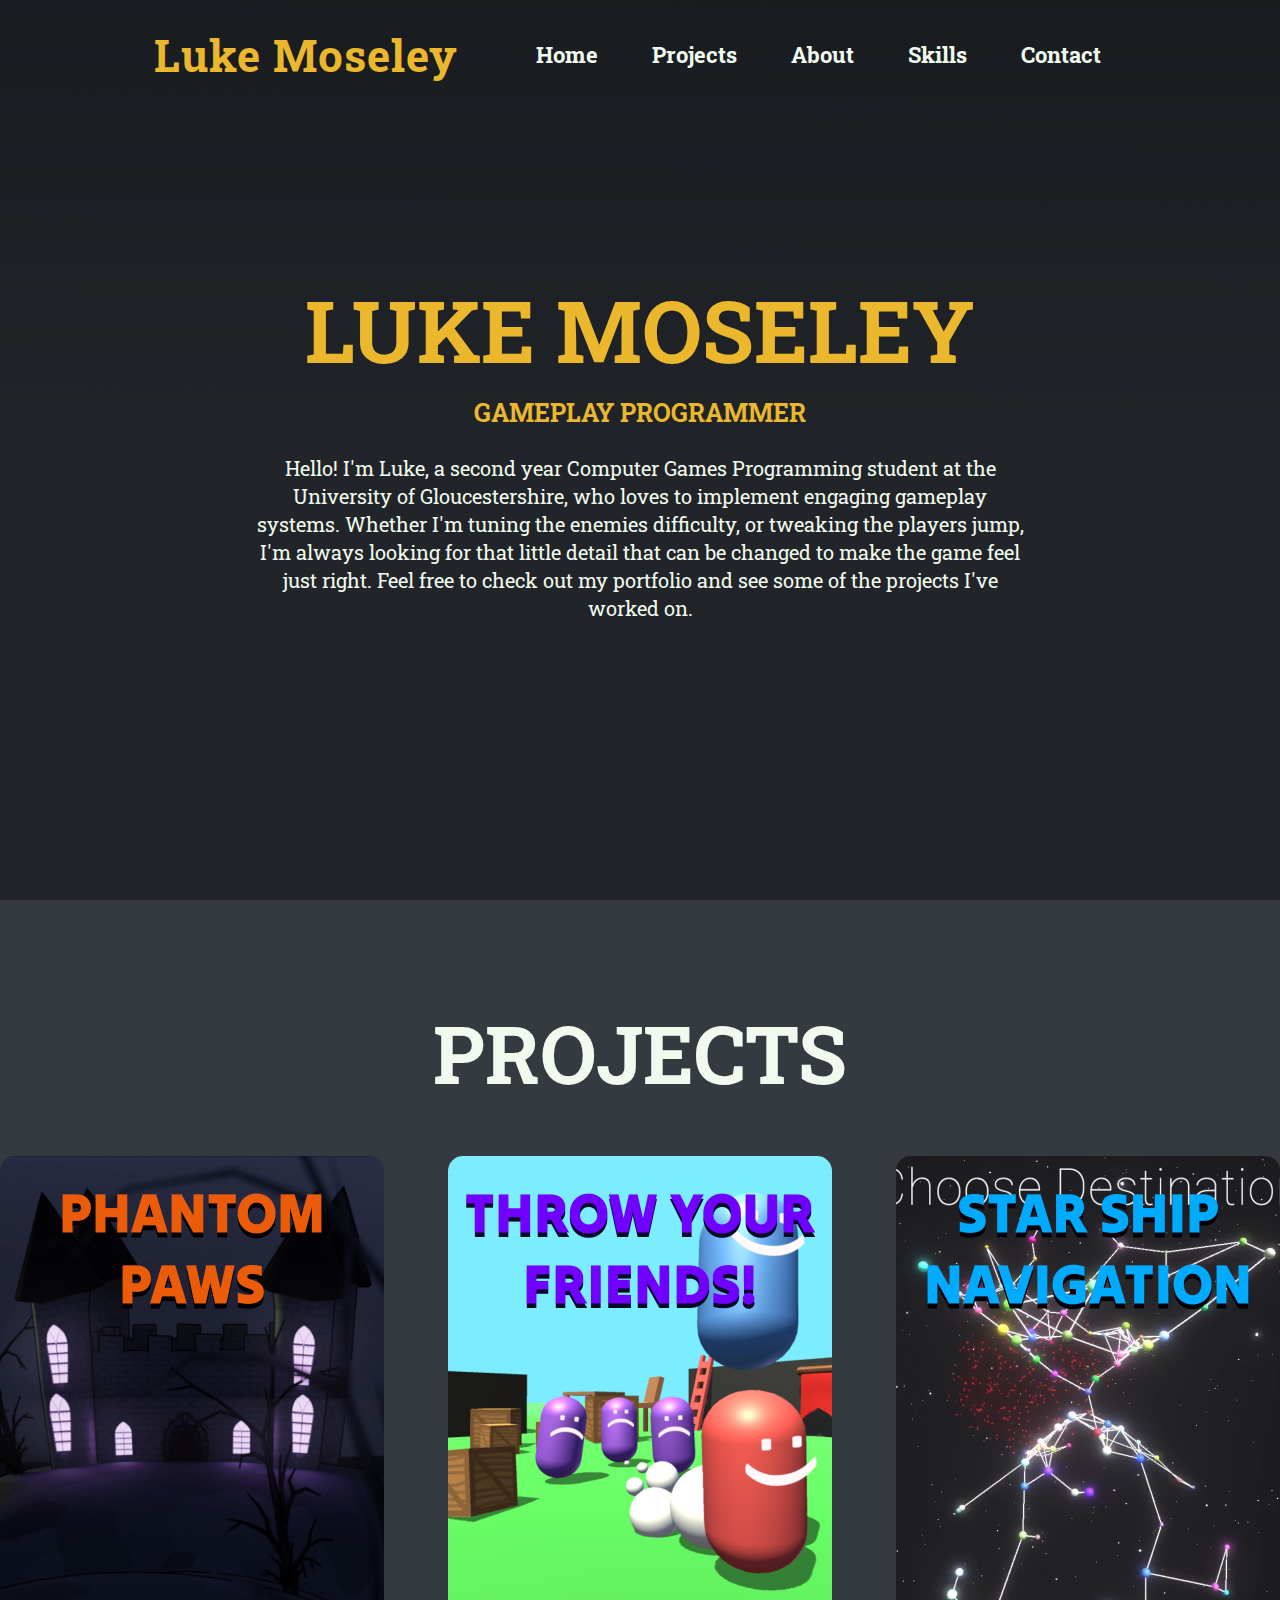
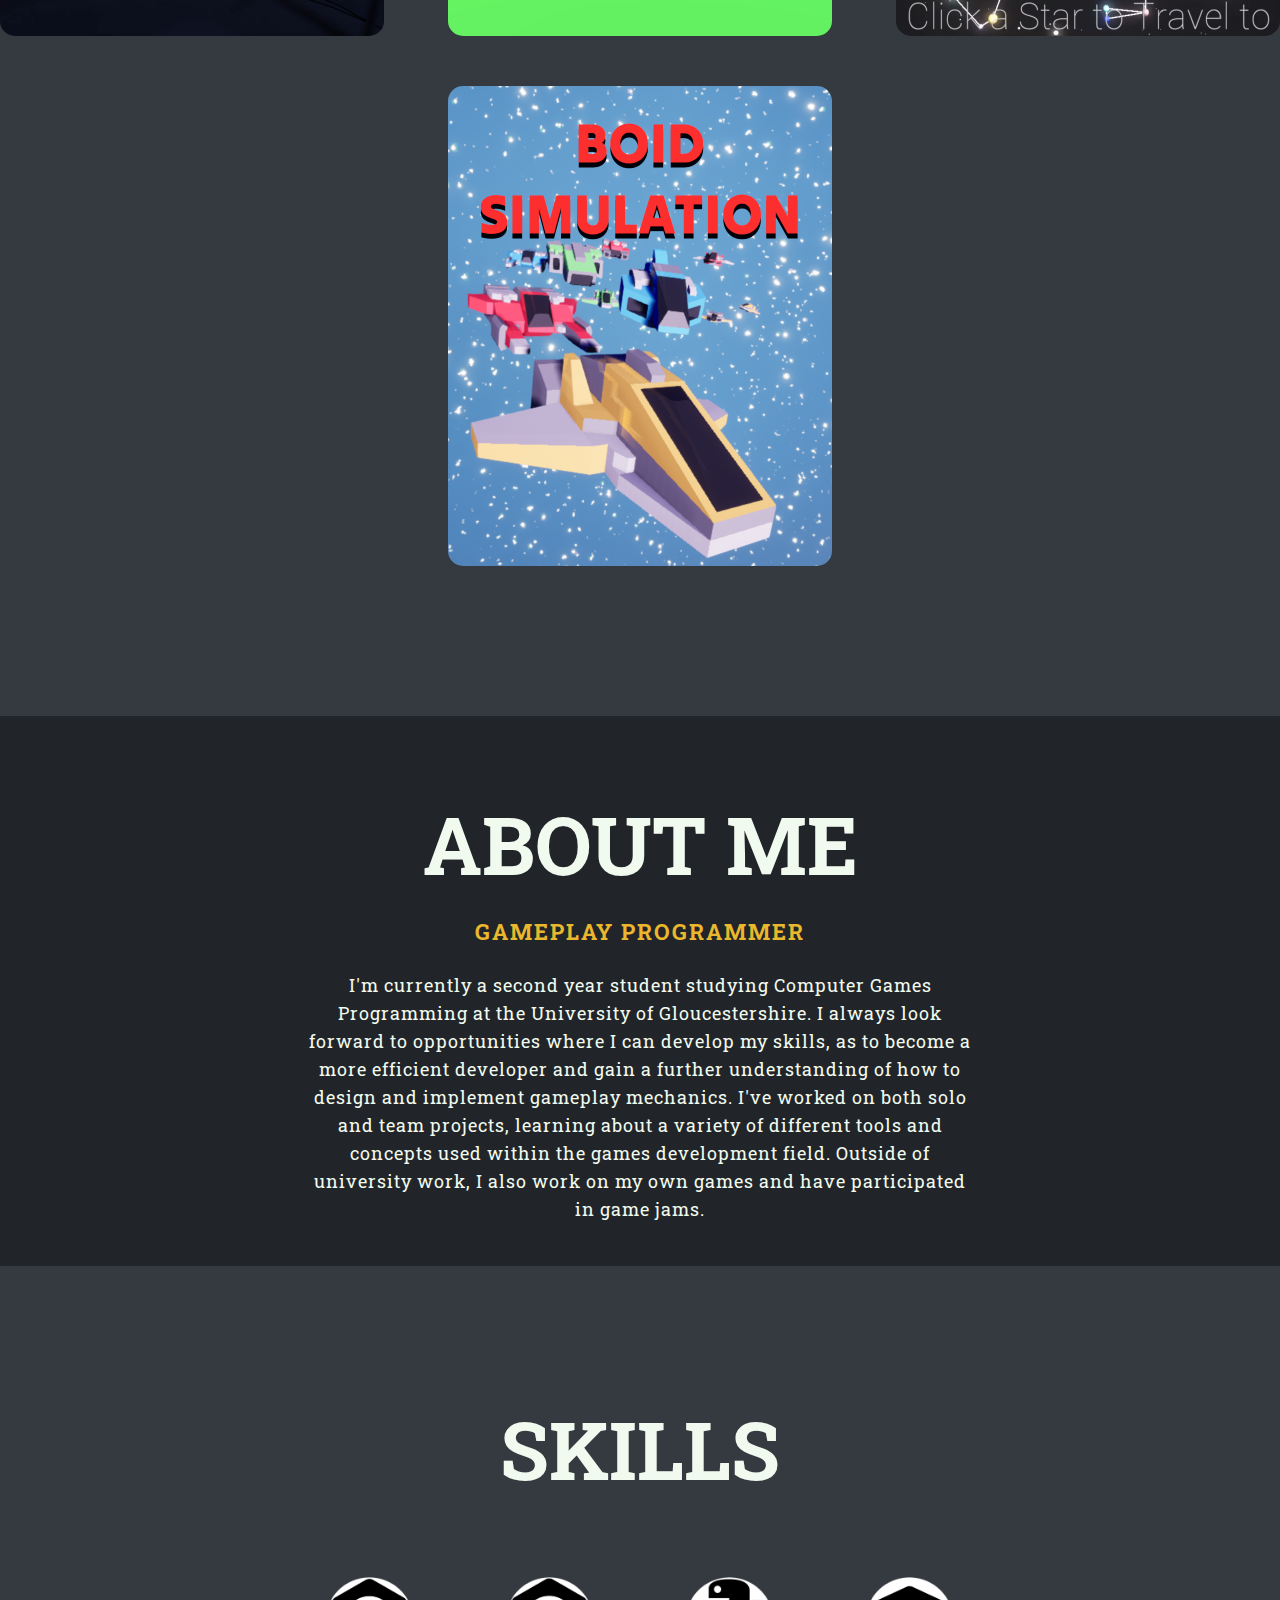
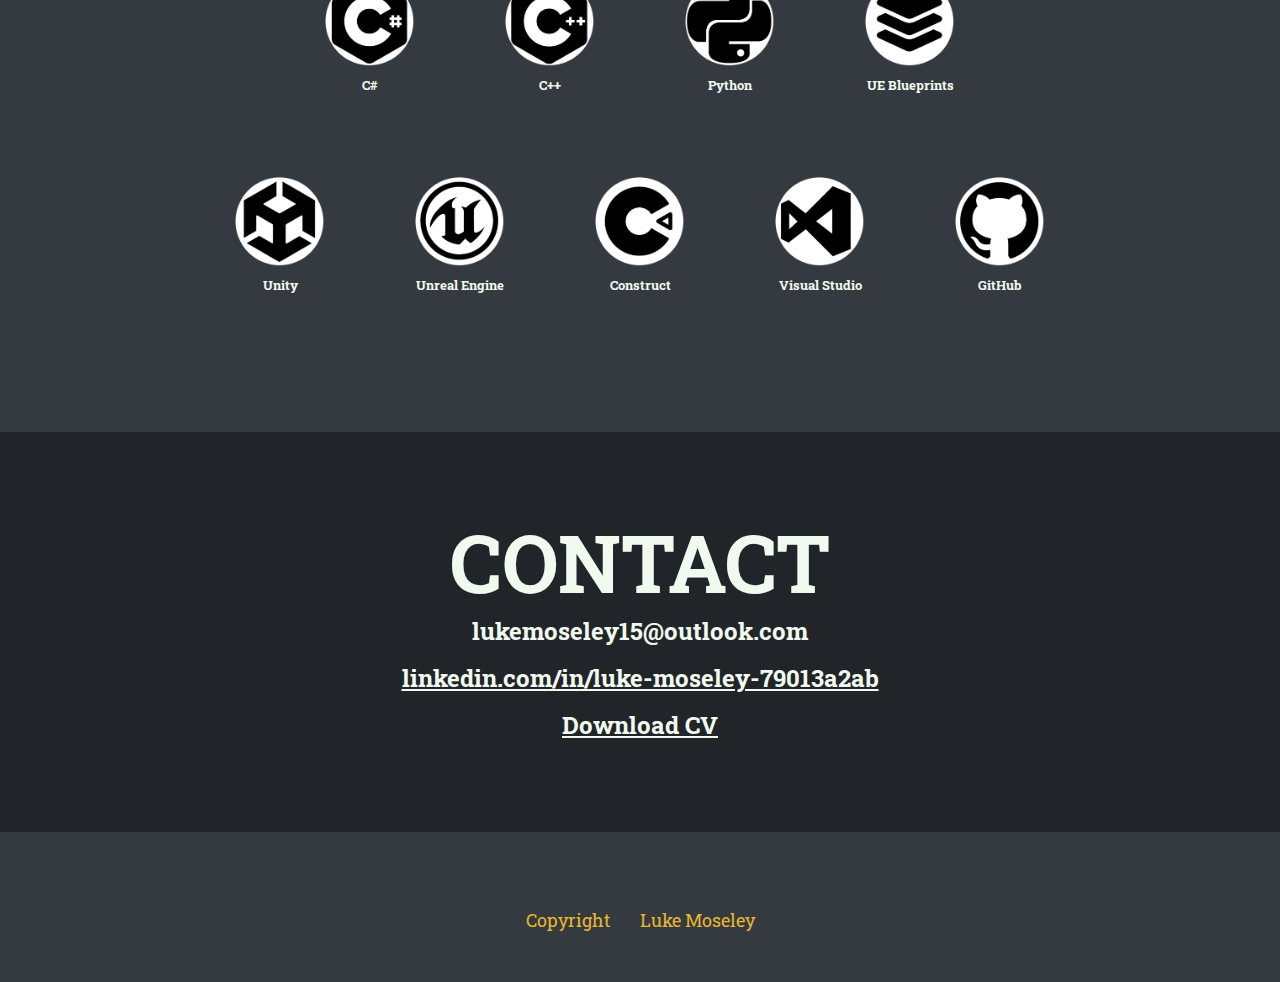
<file: index.html>
<!DOCTYPE html>
<html lang="en">
<head>
    <meta charset="UTF-8">
    <meta name="viewport" content="width=device-width, initial-scale=1.0">
    <meta name="viewport" content="width=device-width, initial-scale=1.0">
    <title>Portfolio</title>
    <link rel="stylesheet" href="style.css">

    <link rel="preconnect" href="https://fonts.googleapis.com">
    <link rel="preconnect" href="https://fonts.gstatic.com" crossorigin>
    <link href="https://fonts.googleapis.com/css2?family=Roboto+Slab&display=swap" rel="stylesheet">
    <link rel="stylesheet" href="https://cdnjs.cloudflare.com/ajax/libs/font-awesome/6.4.2/css/all.min.css" integrity="sha512-z3gLpd7yknf1YoNbCzqRKc4qyor8gaKU1qmn+CShxbuBusANI9QpRohGBreCFkKxLhei6S9CQXFEbbKuqLg0DA==" crossorigin="anonymous" referrerpolicy="no-referrer" />

</head>
<body>
    <div id="home">
        <div class = "start">
            <nav>
                <h2 class = "logo"> Luke Moseley</h2>
                <ul id="sidemenu">
                    <li><a href="#home">Home</a></li>
                    <li><a href="#projects">Projects</a></li>
                    <li><a href="#about">About</a></li>
                    <li><a href="#skills">Skills</a></li>
                    <li><a href="#contact">Contact</a></li>
                    <i class="fa-solid fa-xmark" onclick="closemenu()"></i>
                </ul>
                <i class="fa-solid fa-bars" onclick="openmenu()"></i>
            </nav>

            <div class="content">
                <h1>LUKE MOSELEY</h1>
                <h4>GAMEPLAY PROGRAMMER</h4>
                <p>Hello! I'm Luke, a second year Computer Games Programming student at the University of Gloucestershire, who loves to implement engaging gameplay systems. Whether I'm tuning the enemies difficulty, or tweaking the players jump, I'm always looking for that little detail that can be changed to make the game feel just right. Feel free to check out my portfolio and see some of the projects I've worked on.</p>
            </div>
        </div>
    </div>

     <!----Projects Section---->
     <div id ="projects">
        <section class="projects-section">
            <div class ="container">
                <h2 class="projects-title">PROJECTS</h2>      
                <div class="first-row">
                    <div class = "project">
                        <a href="PhantomPaws.html"><img src = "img/PhantomPaws.png"></a>
                    </div>
            
                    <div class="project">
                        <a href="ThrowYourFriends.html"><img src = "img/ThrowYourFriends.png"></a>
                    </div>
            
                    <div class="project">
                        <a href="StarMapNavigation.html"><img src = "img/StarMapNavigation.png"></a>
                    </div>
                </div>
                <div class="second-row">
                    <div class = "project">
                        <a href="Boids.html"><img src = "img\Boids.png"></a>
                    </div>
            
                    <!--<div class="project">>
                        <a href="StarMapNavigation.html"><img src = "img/StarMapNavigation.png"></a>
                    </div>
            
                    <div class="project">
                        <a href="Boids.html"><img src = "img\ProceduralAnimation.png"></a>
                    </div> -->
                </div>
            </div>      
        </section>

    </div>

    <!----About section---->
    <div id ="about">
        <section class="about-section">
            <div class="main">
                <div class="about-text">
                    <h2>ABOUT ME</h2>
                    <h5>GAMEPLAY PROGRAMMER</h5>
                    <p>I'm currently a second year student studying Computer Games Programming at the University of Gloucestershire. I always look forward to opportunities where I can develop my skills, as to become a more efficient developer and gain a further understanding of how to design and implement gameplay mechanics. I've worked on both solo and team projects, learning about a variety of different tools and concepts used within the games development field. Outside of university work, I also work on my own games and have participated in game jams.</p>
            </div>
        </section>
    </div>

    <!----Skills Section---->
    <div id="skills">
        <div class="skills-section">
            <div class="title">
                <h2>SKILLS</h2>      
            </div>

            <div class = "programming">
                <div class="skill">
                    <div class="img"><img src = "img/csharplogo.png"></div>
                    <h5>C#</h5>
                </div>

                <div class="skill">
                    <div class="img"><img src = "img/c++logo.png"></div>
                    <h5>C++</h5>
                </div>

                <div class="skill">
                    <div class="img"><img src = "img/pythonlogo.png"></div>
                    <h5>Python</h5>
                </div>

                <div class="skill">
                    <div class="img"><img src = "img/blueprintslogo.png"></div>
                    <h5>UE Blueprints</h5>
                </div>
            </div>

            <div class = "software">
                <div class="skill">
                    <div class="img"><img src = "img/unitylogo.png"></div>
                    <h5>Unity</h5>
                </div>

                <div class="skill">
                <div class="img"><img src = "img/unrealenginelogo.png"></div>
                <h5>Unreal Engine</h5>
                </div>

            <div class="skill">
                <div class="img"><img src = "img/construct.png"></div>
                <h5>Construct</h5>
                </div>

                <div class="skill">
                    <div class="img"><img src = "img/visualstudio.png"></div>
                    <h5>Visual Studio</h5>
                </div>

                <div class="skill">
                    <div class="img"><img src = "img/githublogo.png"></div>
                    <h5>GitHub</h5>
                </div>
            </div>
        </div>
    </div>
    <!----Contact Section---->
    <div id="contact">
        <div class="contact-section">
            <h2>CONTACT</h2>
            <h5><i class="fa-regular fa-envelope"></i> lukemoseley15@outlook.com</h5>
            <a href="https://linkedin.com/in/luke-moseley-79013a2ab">
                <h5><i class="fa-brands fa-linkedin"></i> linkedin.com/in/luke-moseley-79013a2ab</h5></a>
                <a href="img\LukeMoseley_CV.pdf" download><h5><i class="fa-solid fa-file"></i> Download CV</h5></a>
        </div>
    </div>
    <!----footer---->
    <footer>
        <div class="end">
            <p>Copyright </p>
            <div class="copyright">
                <i class="fa-regular fa-copyright"></i>
            </div>
            <p> Luke Moseley</p>
        </div>
    </footer>

<script>

    var sidemenu = document.getElementById("sidemenu");

    function openmenu(){
        sidemenu.style.right = "0";
    }
    function closemenu(){
        sidemenu.style.right = "-300px";
    }

</script>


</body>
</html>
</file>
<file: style.css>
*{
    padding: 0;
    margin: 0;
    font-family: 'Roboto Slab', serif;
    box-sizing: border-box
}
html{
    scroll-behavior: smooth;
}

body{
    background: #343a40;
} 

.start{
    height: 100vh;
    width: 100%;
    background-image: url(img/HomeBackground.png);
    background-size: cover;
    background-position: center;
}
nav{
    display: flex;
    align-items: center;
    justify-content: space-between;
    padding-top: 2%;
    padding-left: 12%;
    padding-right: 12%;
}
.logo{
    color: #eab72d;
    font-size: 44px;
    letter-spacing: 1px;
}
nav ul li{
    list-style: none;
    display: inline-block;
    padding: 10px 25px;
}
nav ul li a{
    color:#f1faee;
    text-decoration: none;
    font-weight: bold;
    text-transform: capitalize;
    font-size: 22px;
    position: relative;
}
nav ul li a::after{
    content:'';
    width: 0;
    height:  3px;
    background-color: #eab72d;
    position: absolute;
    left: 0;
    bottom: -5px;
    transition: 0.25s;
}
nav ul li a:hover::after{
    width: 100%;
}
nav ul li a:hover{
    color:#eab72d;
    transition: 0.25s;
}

.content{
    position: absolute;
    justify-content: center;
    margin: auto;
    width: 60%;
    top: 50%;
    left: 20%;
    right: 20%;
    transform: translateY(-50%);
}
.content h1{
    color: #eab72d;
    margin: 20px 0px 10px;
    font-size: 85px;
    margin-bottom: 10px;
    text-align: center;
}
.content h4{
    text-align: center;
    color: #eab72d;
    font-size: 25px;
    margin-bottom: 25px;
}
.content p{
    text-align: center;
    color: #f1faee;
    font-size: 20px;
    line-height: 28px;
    margin-bottom: 25px;
}

/*--------Projects--------*/

.projects-section{
    background: #343a40;
    width: 100%;
    padding: 50px, 0px;
}
.projects-title{
    color: #f1faee;
    font-size: 80px;
    margin: auto;
    margin-top: 100px;
    text-align: center;
}
.first-row{
    display: grid;
    grid-template-columns: repeat(auto-fit, minmax(250px, 1fr));
    grid-gap: 5%;
    margin-top: 50px;
    display: flex;
    justify-content: center;
    align-items: center;
    padding-bottom: 25px;
}
.project{
    border-radius: 15px;
    width: 384px;
    height: 480px;
    position: relative;
    overflow: hidden;
}
.first-row img{
    width: 100%;
    border-radius: 10px;
    display: block;
    transition: 0.25s;
}

.first-row img:hover{
    transform:scale(1.1);
}
.project:hover .layer{
    height: 100%;
}

.second-row{
    display: grid;
    grid-template-columns: repeat(auto-fit, minmax(250px, 1fr));
    grid-gap: 5%;
    margin-top: 25px;
    display: flex;
    justify-content: center;
    align-items: center;
    padding-bottom: 150px;
}
.project{
    border-radius: 15px;
    width: 384px;
    height: 480px;
    position: relative;
    overflow: hidden;
}
.second-row img{
    width: 100%;
    border-radius: 10px;
    display: block;
    transition: 0.25s;
}

.second-row img:hover{
    transform:scale(1.1);
}
.project:hover .layer{
    height: 100%;
}

.about-section{
    width: 100%;
    height: 550px;
    padding: 75px 0px;
    background-color: #212529;
    align-items: center;
}
.about-text{
    width: 65%;
}
.main{
    width: 80%;
    max-width: 95%;
    margin: 0 auto;
    display: flex;
    align-items: center;
    justify-content: space-around;
}
.about-text h2{
    text-align: center;
    color: #f1faee;
    font-size: 80px;
    text-transform: capitalize;
    margin-bottom: 20px;
}
.about-text h5{
    text-align: center;
    color: #eab72d;
    letter-spacing: 2px;
    font-size: 22px;
    margin-bottom: 25px;
    text-transform: capitalize;
}
.about-text p{
    text-align: center;
    color: #f1faee;
    letter-spacing: 1px;
    line-height: 28px;
    font-size: 18px;
    margin-bottom: 45px;
}

.skills-section{
    background-color: #343a40;
    width: 100%;
    padding: 100px 0px;
}
.skills-section .title h2{
    color: #f1faee;
    font-size: 80px;
    margin: 30px auto;
    text-align: center;
}
.programming{
    display: flex;
    justify-content: center;
    align-items: center;
    min-height: 200px;
}
.skill{
    height: 150px;
    padding: 15px 25px;
    margin: 15px;
    position: relative;
    overflow: hidden;
    text-align: center;
}

h5{
    color: #f1faee;
    font-size: 23;
    margin-bottom: 15px;
    text-align: center;
}
.software{
    display: flex;
    justify-content: center;
    align-items: center;
    min-height: 200px;
}
.skill{
    height: 150px;
    padding: 15px 25px;
    margin: 15px;
    position: relative;
}
.skill img{
    height: 100px;
    width: 100px;
}
h5{
    color: #f1faee;
    font-size: 23;
    margin-bottom: 15px;
    text-align: center;
}

.contact-section{
    width: 100%;
    height: 400px;
    background: #212529;
    display: flex;
    align-items: center;
    flex-direction: column;
    justify-content: center;
}
.contact-section h2{
    color: #f1faee;
    font-size: 80px;
}
.contact-section h5{
    color: #f1faee;
    font-size: 24px;
}
.contact-section a{
    color: #f1faee;
}


footer{
    position: relative;
    width: 100%;
    height: 150px;
    background: #343a40;
    display: flex;
    flex-direction: column;
    align-items: center;
    justify-content: center;
}
.end{
    position: absolute;
    bottom: 35px;
    font-size: 18px;
    display: flex;
    align-items: center;
}
.end p{
    text-align: center;
    color: #eab72d;
    font-size: 18px;
}
.copyright i {
    width: 10px;
    height: 10px;
    display: flex;
    align-items: center;
    justify-content: center;    
    margin: 22px 10px;
    color: #eab72d;
    text-decoration: none;
    font-size: 20px;
}


/*---------------css for small screens-------------*/

.start i{
    display: none;
}

@media only screen and (max-width: 600px){

    .start{
        height: 100vh;
        width: 100%;
        background-image: url(img/HomeBackgroundMobile.png);
        background-size: cover;
        background-position: center;
    }
    .start .logo{
        font-size: 0px;
    }
    .content{
        justify-content: center;
        position: absolute;
        width: 85%;
        left: 5%;
        right: 5%;
        transform: translateY(-50%);
    }
    .content h1{
        font-size: 44px;
    }
    .content h4{
        font-size: 22px;

    }
    .content p{
        font-size: 16px;
        line-height: 24px;
        margin-bottom: 25px;
    }

    .start i{
        display: block;
        font-size: 25px;
    }

    .start nav ul{
        background: #eab72d;
        position: fixed;
        top: 0;
        right: -300px;
        width: 45%;
        height: 100vh;
        padding-top: 50px;
        z-index: 2;
        transition: right 0.25s;
    }

    .start nav ul li{
        display:block;
        margin: 5px;
    }

    .start nav ul i{
        color: #f1faee;
        position: absolute;
        top: 25px;
        left: 30px;
        cursor: pointer;
    }
    .start i{
        color: #f1faee;
        position: absolute;
        top: 25px;
        right: 35px;
        cursor: pointer;
    }

    /* ----- Titles and Text ----- */

    .projects-title{
        margin-top: 45px;
        font-size: 44px;
        text-align: center;
    }
    .about-text{
        justify-content: center;
        align-items: center;
        width: 90%;
    }
    .about-text h2{
        margin-top: 45px;
        text-align: center;
        font-size: 44px;
    }
    .about-text h5{
        text-align: center;
        letter-spacing: 0px;
        font-size: 22px;
        margin-bottom: 25px;
    }
    .about-text p{
        width: 100%;
        text-align: center;
        line-height: 22px;
        font-size: 16px;
        margin-bottom: 15px;
    }
    .skills-section .title h2{
        margin-top: 45px;
        color: #f1faee;
        font-size: 44px;
        text-align: center;
        margin: 15px auto;
    }
    .contact-section h2{
        color: #f1faee;
        font-size: 44px;
    }
    .contact-section h5{
        color: #f1faee;
        font-size: 14px;
    }

    .end p{
        text-align: center;
        color: #eab72d;
        font-size: 16px;
    }
    .copyright i {
        width: 10px;
        height: 10px;
        display: flex;
        align-items: center;
        justify-content: center;    
        margin: 22px 10px;
        color: #eab72d;
        text-decoration: none;
        font-size: 18px;
    }

    /* ----- Titles and Text : Hover effects ----- */

    nav ul li a::after{
        content:'';
        width: 0;
        height:  3px;
        background-color: #f1faee;
        position: absolute;
        left: 0;
        bottom: -5px;
        transition: 0.25s;
    }
    nav ul li a:hover::after{
        width: 100%;
    }
    nav ul li a:hover{
        color: #f1faee;
        transition: 0.25s;
    }

    /* ----- Projects Section ----- */

    .first-row{
        margin-top: 50px;
        display: grid;
        align-items: center;
    }
    .project{
        margin-left: auto;
        margin-right: auto;
        width: 50%;
        border-radius: 15px;
        width: 288px;
        height: 360px;
        overflow: hidden;
    }

    .second-row{
        margin-top: 150px;
        display: grid;
        align-items: center;
        padding-bottom: 100px;
    }
    .project{
        margin-left: auto;
        margin-right: auto;
        width: 50%;
        border-radius: 15px;
        width: 288px;
        height: 360px;
        overflow: hidden;
    }
    

    

    /* ----- About Section ----- */

    .about-section{
        width: 100%;
        height: auto;
        padding: 25px 0px;

    }

    /* ----- Skills Section ----- */

    .skills-section{
        width: 100%;
        padding: 60px 0px;
        align-items: center;
        justify-content: center;
        text-align: center;
    }
    .programming{
        display: flex;
        justify-content: center;
        align-items: center;
        min-height: 100px;
        width: 100%;
    }
    .programming .skill{
        height: 100px;
        width: 150px;
        padding: 10px 10px;
        margin: 10px;
        position: relative;
        overflow: hidden;
        text-align: center;
        align-items: center;
    }
    .programming .h5{
        color: #f1faee;
        font-size: 16;
        margin-bottom: 15px;
        text-align: center;
    }
    .software{
        display: flex;
        justify-content: center;
        align-items: center;
        min-height: 100px;
        width: 100%;
    }
    .software .skill{
        height: 100px;
        width: 150px;
        padding: 10px 0px;
        margin: 1px;
        position: relative;
        text-align: center;
        align-items: center;
    }
    .skill img{
        height: 45px;
        width: 45px;
    }
    .skill img:hover{
        transform: scale(1.1);
        transition: 0.15s;
    }
    .software .h5{
        color: #f1faee;
        font-size: 16;
        margin-bottom: 10px;
        text-align: center;
    }

    /* ----- Contact Section ----- */

    .contact-section{
        width: 100%;
        height: 220px;
    }

    /* ----- Footer / Copyrtight section ----- */

    footer{
        position: relative;
        width: 100%;
        height: 100px;
        background: #343a40;
        flex-direction: column;
        align-items: center;
        justify-content: center;
    }
    .end{
        position: absolute;
        bottom: 25px;
        display: flex;
        align-items: center;
    }
}

/*---------------css for large screens-------------*/

@media (min-width: 1919px) {
    .logo{
        font-size: 60px;
    }
    nav ul li{
        list-style: none;
        display: inline-block;
        padding: 50px 50px;
    }
    nav ul li a{
        font-size: 32px;
    }



    .content h1{
        font-size: 120px;
    }
    .content h4{
        font-size: 56px;
    }
    .content p{

        font-size: 32px;
        line-height: 48px;
        margin-top: 35px;
    }



    .projects-title{
        font-size: 120px;
        margin: auto;
        margin-top: 150px;
        margin-bottom: 150px;
        text-align: center;
    }
    .first-row{
        display: grid;
        grid-template-columns: repeat(auto-fit, minmax(400px, 1fr));
        grid-gap: 5%;
        margin-top: 100px;
        display: flex;
        justify-content: center;
        align-items: center;
        padding-bottom: 150px;
    }
    .project{
        border-radius: 25px;
        width: 576px;
        height: 720px;
    }



    .about-section{
        height: 900px;
        background-color: #212529;
        align-items: center;
    }
    .about-text{
        width: 75%;
    }
    .main{
        width: 90%;
        max-width: 95%;
    }
    .about-text h2{
        margin-top: 75px;
        font-size: 120px;
    }
    .about-text h5{
        letter-spacing: 3px;
        font-size: 40px;
        margin-bottom: 50px;
    }
    .about-text p{
        line-height: 48px;
        font-size: 32px;
        margin-bottom: 200px;
    }



    .skills-section{
        padding: 100px 0px;
    }
    .skills-section .title h2{
        color: #f1faee;
        font-size: 120px;
        margin: 30px auto;
        text-align: center;
    }
    .programming{
        display: flex;
        justify-content: center;
        align-items: center;
        min-height: 300px;
    }
    .skill{
        height: 150px;
        padding: 15px 25px;
        margin: 15px;
        position: relative;
        overflow: hidden;
        text-align: center;
    }
    
    h5{
        color: #f1faee;
        font-size: 32px;
        margin-bottom: 15px;
        text-align: center;
    }
    .software{
        display: flex;
        justify-content: center;
        align-items: center;
        min-height: 200px;
    }
    .skill{
        height: 300px;
        padding: 20px 50px;
        margin: 25px;
        position: relative;
    }
    .skill img{
        height: 150px;
        width: 150px;
    }



    .contact-section{
        width: 100%;
        height: 600px;
    }
    .contact-section h2{
        font-size: 120px;
    }
    .contact-section h5{
        color: #f1faee;
        font-size: 40px;
    }
    


    footer{
        position: relative;
        width: 100%;
        height: 200px;
        background: #343a40;
        display: flex;
        flex-direction: column;
        align-items: center;
        justify-content: center;
    }
    .end{
        position: absolute;
        font-size: 32px;
        display: flex;
        align-items: center;
        justify-content: center;
    }
    .end p{
        text-align: center;
        color: #eab72d;
        font-size: 32px;
    }
    .copyright i {
        width: 10px;
        height: 10px;
        display: flex;
        align-items: center;
        justify-content: center;    
        margin: 60px 20px;
        color: #eab72d;
        font-size: 32px;
    }
}
</file>
